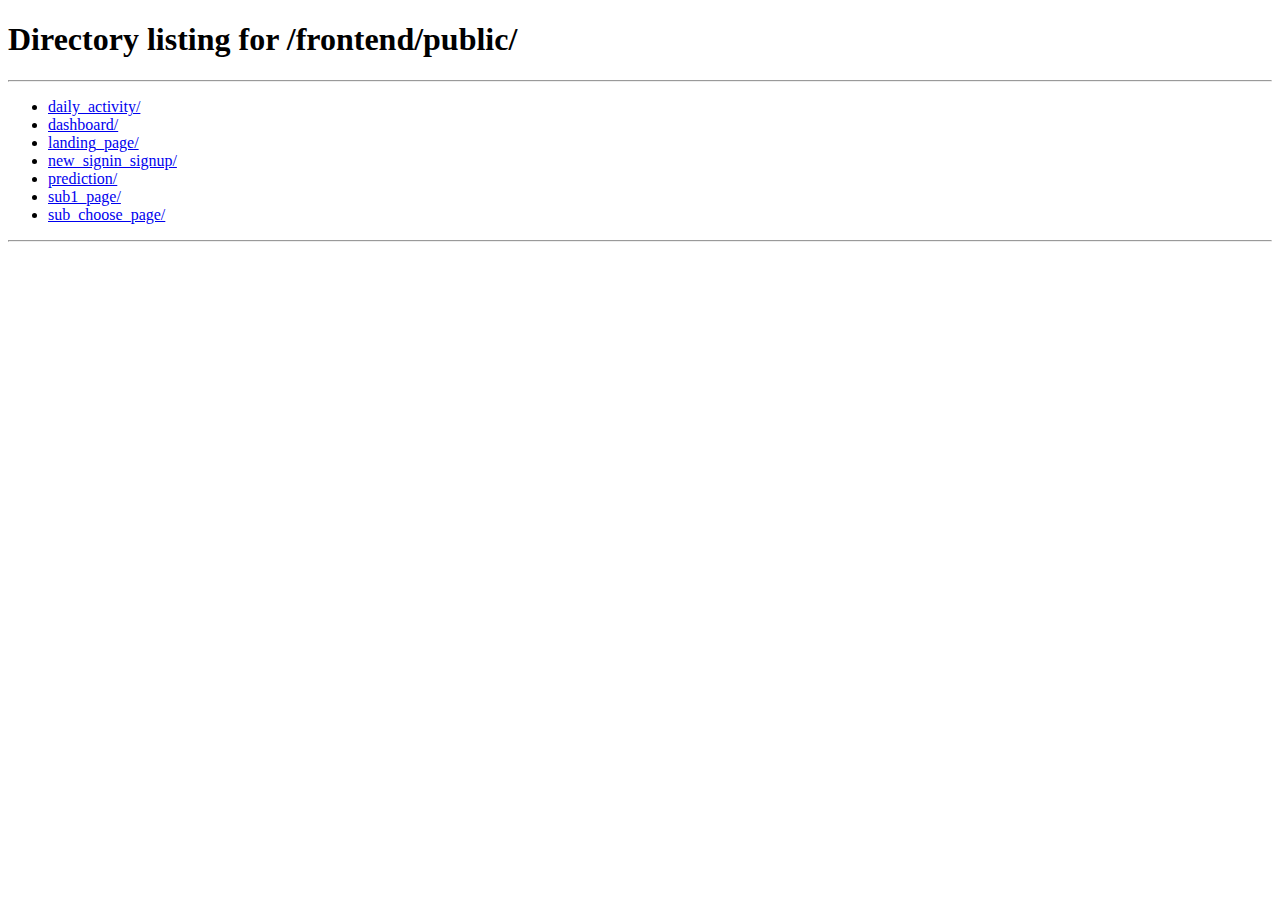
<file: frontend/public/daily_activity/index.html>
<!DOCTYPE html>
<html lang="en">
<head>
  <meta charset="UTF-8" />
  <meta name="viewport" content="width=device-width, initial-scale=1" />
  <title>Today's Activity</title>

  <link href="https://cdn.jsdelivr.net/npm/bootstrap@5.3.5/dist/css/bootstrap.min.css" rel="stylesheet" integrity="sha384-SgOJa3DmI69IUzQ2PVdRZhwQ+dy64/BUtbMJw1MZ8t5HZApcHrRKUc4W0kG879m7" crossorigin="anonymous">
  <link href="https://cdn.jsdelivr.net/npm/bootstrap-icons@1.10.5/font/bootstrap-icons.css" rel="stylesheet">
  <link rel="stylesheet" href="style.css">
</head>
<body>

  <div class="d-flex justify-content-center align-items-center min-vh-100">
    <div class="card">
      <div class="text-center mb-3">
        <h2 class="fw-bold text-primary mb-0">Today's Activity</h2>
      </div>
      
      <p id="currentDate" class="text-center text-muted mb-3"></p>
      <p class="text-center mb-4">Mark your attendance status</p>

      <div id="loadingSpinner" class="text-center py-4 d-none">
        <div class="spinner-border text-primary" role="status">
          <span class="visually-hidden">Loading...</span>
        </div>
        <p class="mt-2">Loading subjects...</p>
      </div>

      <div id="resultContainer" class="alert d-none mb-3">
        <span id="resultMessage"></span>
      </div>

      <div id="subjectBlocksContainer">
        <!-- Subject blocks will be generated here -->
      </div>

      <button id="submitBtn" class="btn gradient-btn w-100 mt-3" disabled>
        Submit Attendance
      </button>
    </div>
  </div>
  
  <script src="https://cdn.jsdelivr.net/npm/bootstrap@5.3.5/dist/js/bootstrap.bundle.min.js" integrity="sha384-k6d4wzSIapyDyv1kpU366/PK5hCdSbCRGRCMv+eplOQJWyd1fbcAu9OCUj5zNLiq" crossorigin="anonymous"></script>
  <script src="index.js"></script>

</body>
</html>
</file>
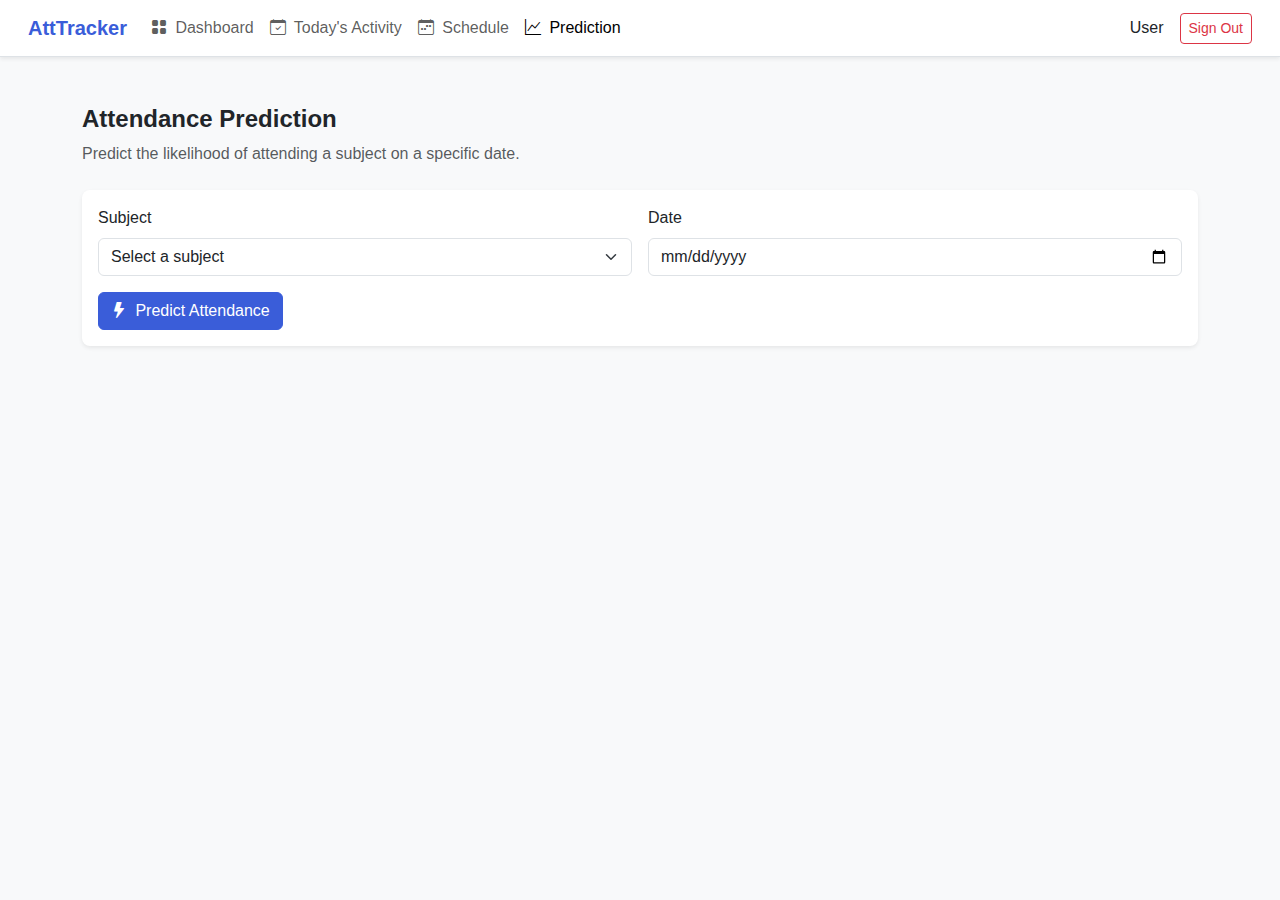
<file: frontend/public/prediction/index.html>
<!DOCTYPE html>
<html lang="en">
<head>
  <meta charset="UTF-8">
  <meta name="viewport" content="width=device-width, initial-scale=1.0">
  <title>Attendance Prediction - AttTracker</title>
  <link href="https://cdn.jsdelivr.net/npm/bootstrap@5.3.5/dist/css/bootstrap.min.css" rel="stylesheet">
  <link rel="stylesheet" href="https://cdn.jsdelivr.net/npm/bootstrap-icons@1.11.3/font/bootstrap-icons.min.css">
  <link rel="stylesheet" href="prediction.css">
</head>
<body>
  <nav class="navbar navbar-expand-lg navbar-light bg-white shadow-sm border-bottom">
    <div class="container-fluid">
      <!-- Brand -->
      <a class="navbar-brand fw-bold" href="#">AttTracker</a>
      
      <!-- Hamburger - Left -->
      <button class="navbar-toggler me-2" type="button" data-bs-toggle="collapse" data-bs-target="#navbarContent" aria-label="Toggle navigation">
        <span class="navbar-toggler-icon"></span>
      </button>

      <!-- Collapsible Menu -->
      <div class="collapse navbar-collapse" id="navbarContent">
        <!-- Navigation links -->
        <ul class="navbar-nav me-auto mb-2 mb-lg-0">
          <li class="nav-item">
            <a class="nav-link" href="../dashboard/dashboard.html"><i class="bi bi-grid-fill me-1"></i> Dashboard</a>
          </li>
          <li class="nav-item">
            <a class="nav-link" href="../daily_activity/index.html"><i class="bi bi-calendar-check me-1"></i> Today's Activity</a>
          </li>
          <li class="nav-item">
            <a class="nav-link" href="#" id="scheduleLink"><i class="bi bi-calendar-week me-1"></i> Schedule</a>
          </li>
          <li class="nav-item">
            <a class="nav-link active" href="#"><i class="bi bi-graph-up me-1"></i> Prediction</a>
          </li>
        </ul>

        <!-- Profile & Sign Out -->
        <div class="d-flex align-items-center">
          <span class="me-3 text-dark" id="username">User</span>
          <button class="btn btn-outline-danger btn-sm" id="signOutBtn">Sign Out</button>
        </div>
      </div>
    </div>
  </nav>

  <div class="container py-5">
    <!-- Prediction Header -->
    <div class="mb-4">
      <h4 class="fw-bold">Attendance Prediction</h4>
      <p class="text-muted">Predict the likelihood of attending a subject on a specific date.</p>
    </div>
    
    <!-- Prediction Form -->
    <div class="card shadow-sm mb-4">
      <div class="card-body">
        <form id="predictionForm">
          <div class="row g-3">
            <div class="col-md-6">
              <label for="subjectSelect" class="form-label">Subject</label>
              <select id="subjectSelect" class="form-select" required>
                <option value="" selected disabled>Select a subject</option>
                <!-- Subject options will be loaded dynamically -->
              </select>
            </div>
            <div class="col-md-6">
              <label for="datePicker" class="form-label">Date</label>
              <input type="date" id="datePicker" class="form-control" required>
            </div>
            <div class="col-12">
              <button type="submit" class="btn btn-primary">
                <i class="bi bi-lightning-fill me-1"></i> Predict Attendance
              </button>
            </div>
          </div>
        </form>
      </div>
    </div>
    
    <!-- Prediction Result (Hidden initially) -->
    <div id="predictionResult" class="card shadow-sm d-none">
      <div class="card-body">
        <h5 class="card-title">Prediction Result</h5>
        <div id="predictionContent"></div>
      </div>
    </div>
  </div>
  
  <!-- Schedule Modal -->
  <div class="modal fade" id="scheduleModal" tabindex="-1" aria-labelledby="scheduleModalLabel" aria-hidden="true">
    <div class="modal-dialog modal-dialog-centered modal-lg">
      <div class="modal-content">
        <div class="modal-header">
          <h5 class="modal-title" id="scheduleModalLabel">My Schedule</h5>
          <button type="button" class="btn-close" data-bs-dismiss="modal" aria-label="Close"></button>
        </div>
        <div class="modal-body">
          <!-- Schedule Loading Indicator -->
          <div id="scheduleLoading" class="text-center py-3">
            <div class="spinner-border text-primary" role="status">
              <span class="visually-hidden">Loading...</span>
            </div>
            <p class="mt-2 text-muted">Loading your schedule...</p>
          </div>
          
          <!-- Schedule Content (populated by JavaScript) -->
          <div id="scheduleContent" class="d-none"></div>
        </div>
        <div class="modal-footer">
          <button type="button" class="btn btn-secondary" data-bs-dismiss="modal">Close</button>
          <a href="../sub_choose_page/index.html" id="manageScheduleBtn" class="btn btn-primary">Manage Schedule</a>
        </div>
      </div>
    </div>
  </div>

  <script src="https://cdn.jsdelivr.net/npm/bootstrap@5.3.5/dist/js/bootstrap.bundle.min.js" integrity="sha384-k6d4wzSIapyDyv1kpU366/PK5hCdSbCRGRCMv+eplOQJWyd1fbcAu9OCUj5zNLiq" crossorigin="anonymous"></script>
  <script src="prediction.js"></script>
</body>
</html>
</file>
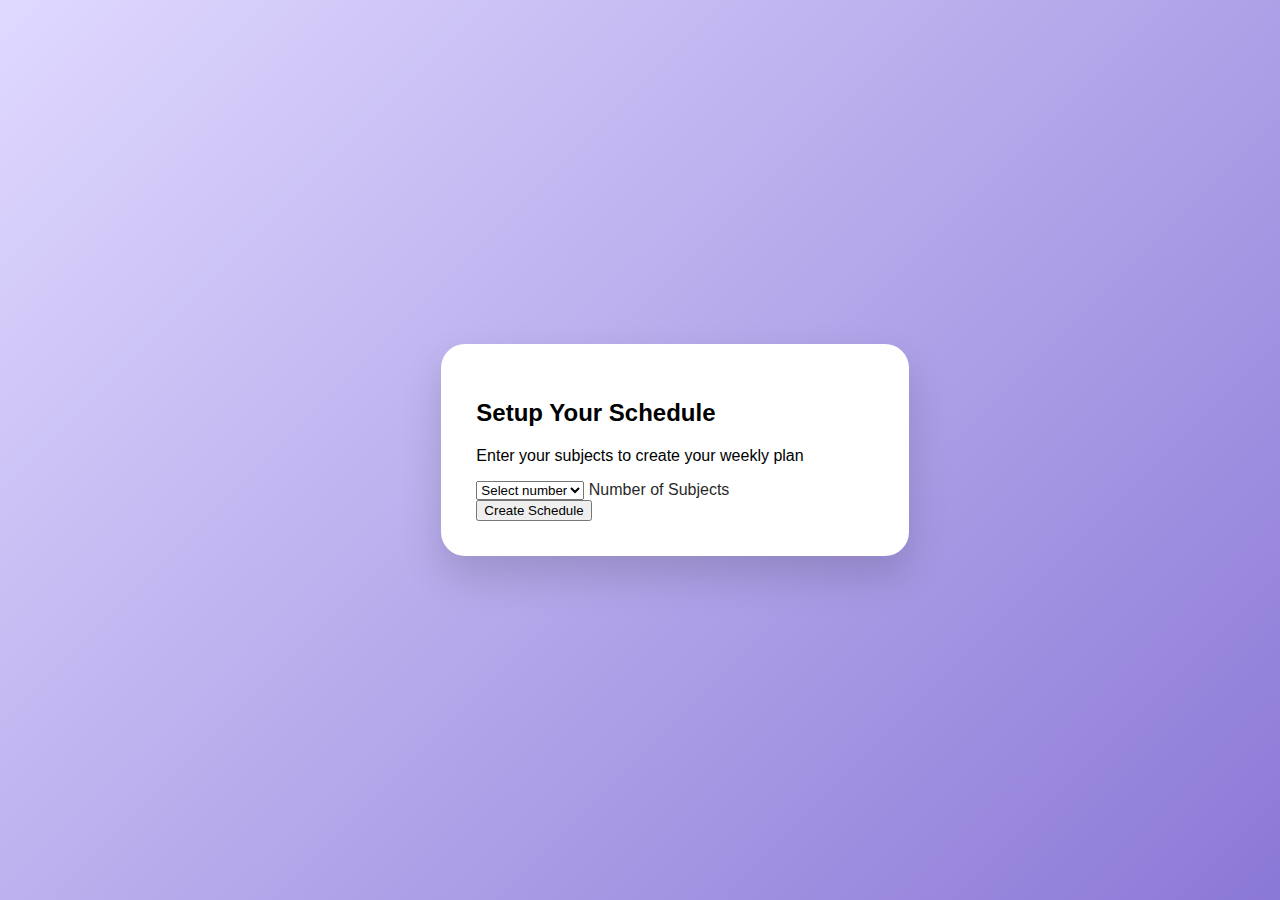
<file: frontend/public/sub_choose_page/index.html>
<!DOCTYPE html>
<html lang="en">
<head>
  <meta charset="UTF-8" />
  <meta name="viewport" content="width=device-width, initial-scale=1" />
  <title>Setup Your Schedule</title>

  <link href="https://cdn.jsdelivr.net/npm/bootstrap@5.3.5/dist/css/bootstrap.min.css" rel="stylesheet" integrity="sha384-SgOJa3DmI69IUzQ2PVdRZhwQ+dy64/BUtbMJw1MZ8t5HZApcHrRKUc4W0kG879m7" crossorigin="anonymous">
  <link href="https://cdn.jsdelivr.net/npm/bootstrap-icons@1.10.5/font/bootstrap-icons.css" rel="stylesheet">
  <link rel="stylesheet" href="style.css">
  
  <style>
    /* Fix for input clickability */
    .form-floating > .form-control {
      z-index: 2;
    }
    
    .form-floating > label {
      z-index: 1;
    }
  </style>
</head>
<body>

  <div class="d-flex justify-content-center align-items-center min-vh-100">
    <div class="card">
      <div class="card-body p-4">
        <h2 class="text-center fw-bold mb-2 text-primary">Setup Your Schedule</h2>
        <p class="text-center text-muted mb-4">Enter your subjects to create your weekly plan</p>

        <form id="scheduleForm">
          <div class="form-floating mb-3">
            <select id="numSubjects" class="form-select" required>
              <option value="" disabled selected>Select number</option>
              <option value="1">1</option>
              <option value="2">2</option>
              <option value="3">3</option>
              <option value="4">4</option>
              <option value="5">5</option>
              <option value="6">6</option>
              <option value="7">7</option>
              <option value="8">8</option>
              <option value="9">9</option>
              <option value="10">10</option>
            </select>
            <label for="numSubjects">Number of Subjects</label>
          </div>

          <div id="subjectsContainer"></div>

          <button type="submit" class="btn btn-primary w-100 mt-3 py-2">Create Schedule</button>
        </form>
      </div>
    </div>
  </div>

  <script src="https://cdn.jsdelivr.net/npm/bootstrap@5.3.5/dist/js/bootstrap.bundle.min.js" integrity="sha384-k6d4wzSIapyDyv1kpU366/PK5hCdSbCRGRCMv+eplOQJWyd1fbcAu9OCUj5zNLiq" crossorigin="anonymous"></script>
  <script src="index.js"></script>
</body>
</html>
</file>
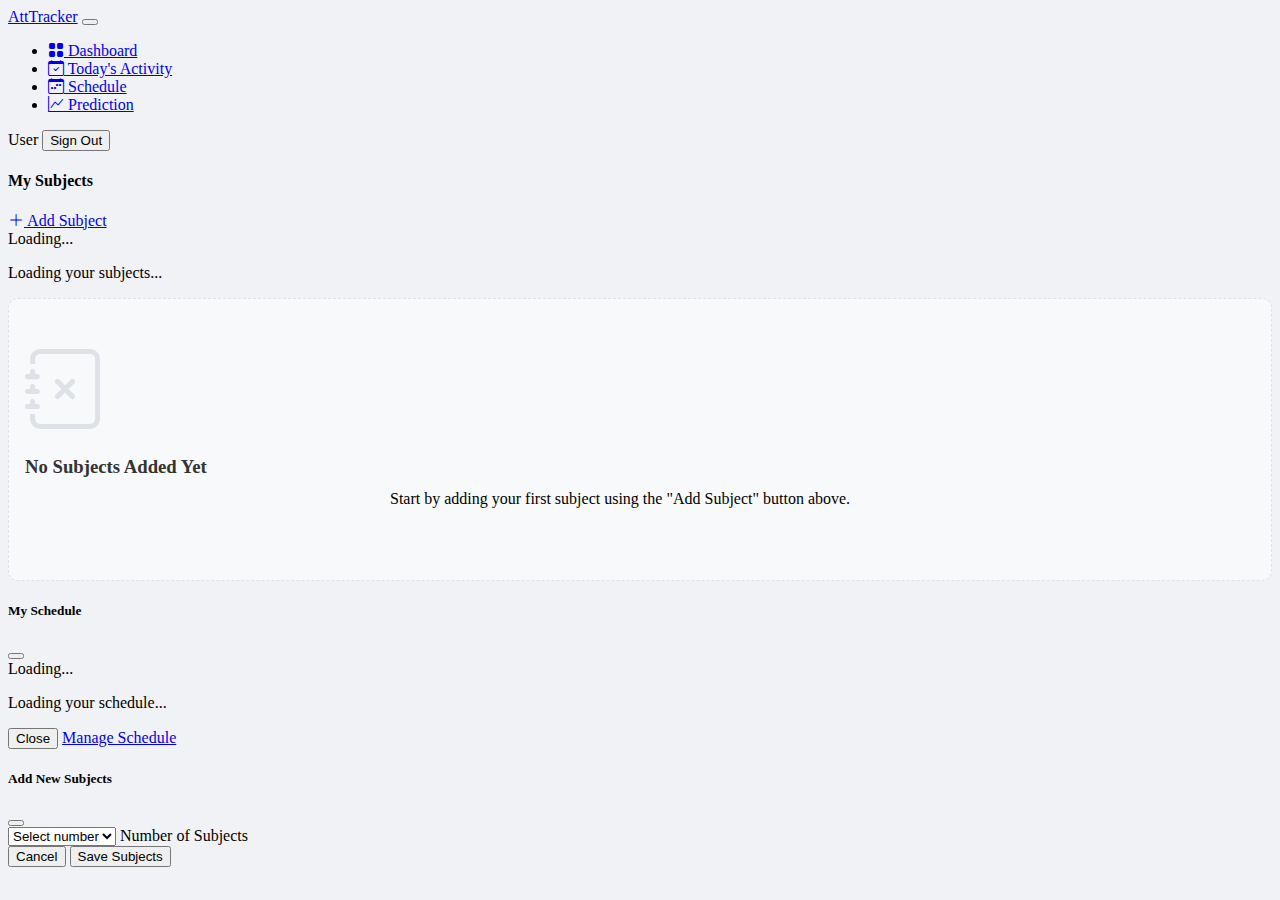
<file: frontend/public/dashboard/dashboard.html>
<!DOCTYPE html>
<html lang="en">
<head>
  <meta charset="UTF-8" />
  <meta name="viewport" content="width=device-width, initial-scale=1.0" />
  <title>AttTracker Dashboard</title>
  <link href="https://cdn.jsdelivr.net/npm/bootstrap@5.3.5/dist/css/bootstrap.min.css" 
  rel="stylesheet" integrity="sha384-SgOJa3DmI69IUzQ2PVdRZhwQ+dy64/BUtbMJw1MZ8t5HZApcHrRKUc4W0kG879m7" crossorigin="anonymous">
  <link href="https://cdn.jsdelivr.net/npm/bootstrap-icons@1.10.5/font/bootstrap-icons.css" rel="stylesheet">
  <link rel="stylesheet" href="dashboard.css">
</head>
<body>
  <nav class="navbar navbar-expand-lg navbar-light bg-white shadow-sm border-bottom">
    <div class="container-fluid">
      <!-- Brand -->
      <a class="navbar-brand fw-bold" href="#">AttTracker</a>
      
      <!-- Hamburger - Left -->
      <button class="navbar-toggler me-2" type="button" data-bs-toggle="collapse" data-bs-target="#navbarContent" aria-label="Toggle navigation">
        <span class="navbar-toggler-icon"></span>
      </button>

      <!-- Collapsible Menu -->
      <div class="collapse navbar-collapse" id="navbarContent">
        <!-- Navigation links -->
        <ul class="navbar-nav me-auto mb-2 mb-lg-0">
          <li class="nav-item">
            <a class="nav-link active" href="#"><i class="bi bi-grid-fill me-1"></i> Dashboard</a>
          </li>
          <li class="nav-item">
            <a class="nav-link" href="../daily_activity/index.html"><i class="bi bi-calendar-check me-1"></i> Today's Activity</a>
          </li>
          <li class="nav-item">
            <a class="nav-link" href="#" id="scheduleLink"><i class="bi bi-calendar-week me-1"></i> Schedule</a>
          </li>
          <li class="nav-item">
            <a class="nav-link" href="../prediction/index.html"><i class="bi bi-graph-up me-1"></i> Prediction</a>
          </li>
        </ul>

        <!-- Profile & Sign Out -->
        <div class="d-flex align-items-center">
          <span class="me-3 text-dark" id="username">User</span>
          <button class="btn btn-outline-danger btn-sm" id="signOutBtn">Sign Out</button>
        </div>
      </div>
    </div>
  </nav>

  <div class="container py-5">
    <!-- Dashboard Header -->
    <div class="d-flex justify-content-between align-items-center mb-4">
      <h4 class="fw-bold">My Subjects</h4>
      <a href="#" class="btn btn-primary" data-bs-toggle="modal" data-bs-target="#addSubjectModal"><i class="bi bi-plus-lg me-1"></i> Add Subject</a>
    </div>
    
    <!-- Loading Indicator -->
    <div id="loadingIndicator" class="text-center py-5">
      <div class="spinner-border text-primary" role="status">
        <span class="visually-hidden">Loading...</span>
      </div>
      <p class="mt-2 text-muted">Loading your subjects...</p>
    </div>
    
    <!-- Empty State (shown when no subjects) -->
    <div id="emptyState" class="text-center py-5 d-none">
      <i class="bi bi-journal-x empty-icon"></i>
      <h3>No Subjects Added Yet</h3>
      <p class="text-muted">Start by adding your first subject using the "Add Subject" button above.</p>
    </div>
    
    <!-- Subject Grid (populated by JavaScript) -->
    <div id="subjectGrid" class="subject-grid d-none"></div>
  </div>
  
  <!-- Schedule Modal -->
  <div class="modal fade" id="scheduleModal" tabindex="-1" aria-labelledby="scheduleModalLabel" aria-hidden="true">
    <div class="modal-dialog modal-dialog-centered modal-lg">
      <div class="modal-content">
        <div class="modal-header">
          <h5 class="modal-title" id="scheduleModalLabel">My Schedule</h5>
          <button type="button" class="btn-close" data-bs-dismiss="modal" aria-label="Close"></button>
        </div>
        <div class="modal-body">
          <!-- Schedule Loading Indicator -->
          <div id="scheduleLoading" class="text-center py-3">
            <div class="spinner-border text-primary" role="status">
              <span class="visually-hidden">Loading...</span>
            </div>
            <p class="mt-2 text-muted">Loading your schedule...</p>
          </div>
          
          <!-- Schedule Content (populated by JavaScript) -->
          <div id="scheduleContent" class="d-none"></div>
        </div>
        <div class="modal-footer">
          <button type="button" class="btn btn-secondary" data-bs-dismiss="modal">Close</button>
          <a href="../sub_choose_page/index.html" id="manageScheduleBtn" class="btn btn-primary">Manage Schedule</a>
        </div>
      </div>
    </div>
  </div>

  <!-- Add Subject Modal -->
  <div class="modal fade" id="addSubjectModal" tabindex="-1" aria-labelledby="addSubjectModalLabel" aria-hidden="true">
    <div class="modal-dialog">
      <div class="modal-content">
        <div class="modal-header">
          <h5 class="modal-title" id="addSubjectModalLabel">Add New Subjects</h5>
          <button type="button" class="btn-close" data-bs-dismiss="modal" aria-label="Close"></button>
        </div>
        <div class="modal-body">
          <form id="addSubjectForm">
            <div class="form-floating mb-3">
              <select id="numSubjects" class="form-select" required>
                <option value="" disabled selected>Select number</option>
                <option value="1">1</option>
                <option value="2">2</option>
                <option value="3">3</option>
                <option value="4">4</option>
                <option value="5">5</option>
                <option value="6">6</option>
                <option value="7">7</option>
                <option value="8">8</option>
                <option value="9">9</option>
                <option value="10">10</option>
              </select>
              <label for="numSubjects">Number of Subjects</label>
            </div>
            <div id="subjectsContainer"></div>
          </form>
        </div>
        <div class="modal-footer">
          <button type="button" class="btn btn-secondary" data-bs-dismiss="modal">Cancel</button>
          <button type="button" id="saveSubjectsBtn" class="btn btn-primary">Save Subjects</button>
        </div>
      </div>
    </div>
  </div>
  <!-- End Add Subject Modal -->

  <script src="https://cdn.jsdelivr.net/npm/bootstrap@5.3.5/dist/js/bootstrap.bundle.min.js" integrity="sha384-k6d4wzSIapyDyv1kpU366/PK5hCdSbCRGRCMv+eplOQJWyd1fbcAu9OCUj5zNLiq" crossorigin="anonymous"></script>
  <script src="dashboard.js"></script>
</body>
</html>
</file>
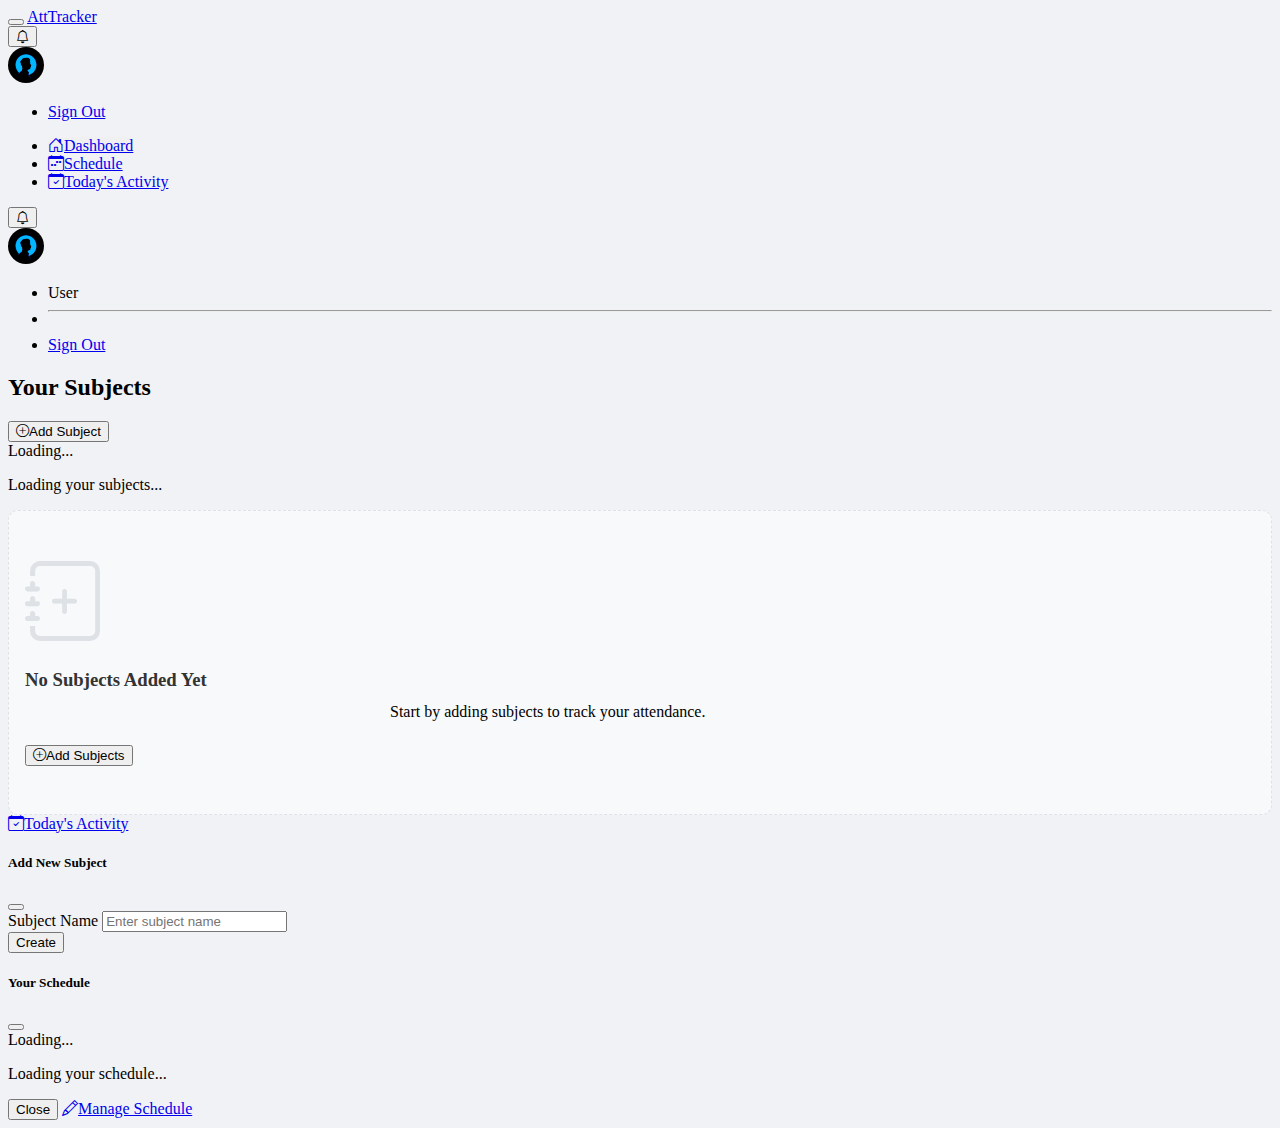
<file: frontend/public/dashboard/dashborad.html>
<!DOCTYPE html>
<html lang="en">
<head>
  <meta charset="UTF-8" />
  <meta name="viewport" content="width=device-width, initial-scale=1.0" />
  <title>AttTracker Dashboard</title>
  <link href="https://cdn.jsdelivr.net/npm/bootstrap@5.3.5/dist/css/bootstrap.min.css" 
  rel="stylesheet" integrity="sha384-SgOJa3DmI69IUzQ2PVdRZhwQ+dy64/BUtbMJw1MZ8t5HZApcHrRKUc4W0kG879m7" crossorigin="anonymous">
  <link href="https://cdn.jsdelivr.net/npm/bootstrap-icons@1.10.5/font/bootstrap-icons.css" rel="stylesheet">
  <link rel="stylesheet" href="dashboard.css">
</head>
<body>
  <nav class="navbar navbar-expand-lg navbar-light bg-white shadow-sm border-bottom">
    <div class="container-fluid">
      <!-- Hamburger - Left -->
      <button class="navbar-toggler me-2" type="button" data-bs-toggle="collapse" data-bs-target="#navbarContent" aria-label="Toggle navigation">
        <span class="navbar-toggler-icon"></span>
      </button>

      <!-- Logo -->
      <a class="navbar-brand" href="#">AttTracker</a>

      <!-- Profile & Icons - Top right always visible -->
      <div class="d-flex align-items-center ms-auto d-lg-none">
        <button class="btn btn-link text-dark p-0 me-3" title="Notifications" aria-label="Notifications">
          <i class="bi bi-bell"></i>
        </button>
        <div class="dropdown">
          <img src="profile.jpg" alt="Profile" class="profile-img dropdown-toggle" data-bs-toggle="dropdown" />
          <ul class="dropdown-menu dropdown-menu-end">
            <li><a class="dropdown-item" href="../landing_page/index.html">Sign Out</a></li>
          </ul>
        </div>
      </div>

      <!-- Collapsible Menu -->
      <div class="collapse navbar-collapse mt-3 mt-lg-0" id="navbarContent">
        <!-- Navigation links -->
        <ul class="navbar-nav me-auto mb-2 mb-lg-0">
          <li class="nav-item">
            <a class="nav-link active" href="#">
              <i class="bi bi-house-door me-1"></i>Dashboard
            </a>
          </li>
          <li class="nav-item">
            <a class="nav-link" href="#" id="scheduleLink">
              <i class="bi bi-calendar-week me-1"></i>Schedule
            </a>
          </li>
          <li class="nav-item">
            <a class="nav-link" href="../daily_activity/index.html">
              <i class="bi bi-calendar-check me-1"></i>Today's Activity
            </a>
          </li>
        </ul>

        <!-- Profile & Icon for larger screens -->
        <div class="d-none d-lg-flex align-items-center gap-3 ms-auto">
          <button class="btn btn-link text-dark p-0" title="Notifications" aria-label="Notifications">
            <i class="bi bi-bell"></i>
          </button>
          <div class="dropdown">
            <img src="profile.jpg" alt="Profile" class="profile-img dropdown-toggle" data-bs-toggle="dropdown" />
            <ul class="dropdown-menu dropdown-menu-end">
              <li><span class="dropdown-item" id="username">User</span></li>
              <li><hr class="dropdown-divider"></li>
              <li><a class="dropdown-item" href="#" id="signOutBtn">Sign Out</a></li>
            </ul>
          </div>
        </div>
      </div>
    </div>
  </nav>

  <div class="container py-5">
    <div class="d-flex justify-content-between align-items-center mb-4">
      <h2 class="mb-0">Your Subjects</h2>
      <button id="addSubjectBtn" class="btn btn-primary">
        <i class="bi bi-plus-circle me-1"></i>Add Subject
      </button>
    </div>

    <!-- Loading indicator -->
    <div id="loadingIndicator" class="text-center py-5">
      <div class="spinner-border text-primary" role="status">
        <span class="visually-hidden">Loading...</span>
      </div>
      <p class="mt-2">Loading your subjects...</p>
    </div>

    <!-- Empty State -->
    <div id="emptyState" class="text-center py-5 d-none">
      <div class="mb-4">
        <i class="bi bi-journal-plus empty-icon"></i>
      </div>
      <h3>No Subjects Added Yet</h3>
      <p class="text-muted">Start by adding subjects to track your attendance.</p>
      <button id="emptyStateAddBtn" class="btn btn-primary mt-3">
        <i class="bi bi-plus-circle me-2"></i>Add Subjects
      </button>
    </div>

    <!-- Subject Grid - No static content here, will be filled by JavaScript -->
    <div id="subjectGrid" class="subject-grid d-none"></div>

    <!-- Today's Activity Card -->
    <div class="text-center mt-5" id="todayActivity">
      <a href="../daily_activity/index.html" class="btn btn-lg btn-primary">
        <i class="bi bi-calendar-check me-2"></i>Today's Activity
      </a>
    </div>
  </div>

  <!-- Add Subject Modal -->
  <div class="modal fade" id="subjectModal" tabindex="-1" aria-labelledby="subjectModalLabel" aria-hidden="true">
    <div class="modal-dialog">
      <div class="modal-content">
        <div class="modal-header">
          <h5 class="modal-title" id="subjectModalLabel">Add New Subject</h5>
          <button type="button" class="btn-close" data-bs-dismiss="modal" aria-label="Close"></button>
        </div>
        <div class="modal-body">
          <form id="createSubjectForm">
            <div class="mb-3">
              <label for="newSubjectInput" class="form-label">Subject Name</label>
              <input type="text" class="form-control" id="newSubjectInput" placeholder="Enter subject name" required>
            </div>
            <div class="d-grid">
              <button type="submit" class="btn btn-primary" id="createSubjectBtn">Create</button>
            </div>
          </form>
        </div>
      </div>
    </div>
  </div>

  <!-- Schedule Modal -->
  <div class="modal fade" id="scheduleModal" tabindex="-1" aria-labelledby="scheduleModalLabel" aria-hidden="true">
    <div class="modal-dialog modal-lg">
      <div class="modal-content">
        <div class="modal-header">
          <h5 class="modal-title" id="scheduleModalLabel">Your Schedule</h5>
          <button type="button" class="btn-close" data-bs-dismiss="modal" aria-label="Close"></button>
        </div>
        <div class="modal-body">
          <div id="scheduleLoading" class="text-center py-3">
            <div class="spinner-border text-primary" role="status">
              <span class="visually-hidden">Loading...</span>
            </div>
            <p class="mt-2">Loading your schedule...</p>
          </div>
          <div id="scheduleContent" class="d-none">
            <!-- Schedule content will be loaded here -->
          </div>
        </div>
        <div class="modal-footer">
          <button type="button" class="btn btn-secondary" data-bs-dismiss="modal">Close</button>
          <a href="../sub_choose_page/index.html" class="btn btn-primary" id="manageScheduleBtn">
            <i class="bi bi-pencil me-1"></i>Manage Schedule
          </a>
        </div>
      </div>
    </div>
  </div>

  <script src="https://cdn.jsdelivr.net/npm/bootstrap@5.3.5/dist/js/bootstrap.bundle.min.js" integrity="sha384-k6d4wzSIapyDyv1kpU366/PK5hCdSbCRGRCMv+eplOQJWyd1fbcAu9OCUj5zNLiq" crossorigin="anonymous"></script>
  <script src="dashboard.js"></script>
</body>
</html>
</file>
<file: frontend/public/daily_activity/style.css>
body {
  background: linear-gradient(135deg, #a78bfa, #3b82f6);
  min-height: 100vh;
  font-family: 'Segoe UI', Tahoma, Geneva, Verdana, sans-serif;
}

.card {
  max-width: 500px;
  width: 100%;
  padding: 20px;
  border-radius: 16px;
  box-shadow: 0 10px 30px rgba(0, 0, 0, 0.1);
  background-color: white;
  border: none;
}

.gradient-btn {
  background: linear-gradient(to right, #8b5cf6, #6366f1);
  color: white;
  border: none;
  border-radius: 8px;
  padding: 12px 24px;
  font-weight: 600;
  transition: all 0.3s ease;
}

.gradient-btn:hover {
  transform: translateY(-2px);
  box-shadow: 0 4px 12px rgba(99, 102, 241, 0.4);
}

.gradient-btn:active {
  transform: translateY(0);
}

.subject-block {
  background-color: #f9fafb;
  border-radius: 12px;
  padding: 15px;
  margin-bottom: 15px;
  box-shadow: 0 2px 6px rgba(0, 0, 0, 0.05);
  transition: all 0.2s ease;
  position: relative;
}

.subject-block:hover {
  box-shadow: 0 4px 8px rgba(0, 0, 0, 0.1);
}

.subject-block.changed {
  background-color: #fff7ed;
  border: 1px solid #fdba74;
}

.subject-title {
  font-weight: 600;
  color: #4b5563;
  margin-bottom: 12px;
  font-size: 1.1rem;
  border-left: 4px solid #8b5cf6;
  padding-left: 10px;
}

.radio-group {
  margin-top: 5px;
}

.form-check-input[type="radio"] {
  cursor: pointer;
}

.form-check-input[type="radio"]:checked {
  background-color: #8b5cf6;
  border-color: #8b5cf6;
}

.form-check-inline {
  margin-right: 1rem;
  padding: 6px 10px;
  border-radius: 8px;
  transition: all 0.2s ease;
}

.form-check-inline:hover {
  background-color: #f5f3ff;
}

.form-check-label {
  cursor: pointer;
}

.status-badge {
  display: inline-block;
  font-size: 0.75rem;
  padding: 5px 10px;
}

.status-badge i {
  margin-right: 4px;
}

.status-change-alert {
  color: #b91c1c;
  font-style: italic;
  padding: 4px 0;
}

.btn-update {
  background: linear-gradient(to right, #f59e0b, #d97706);
}

.btn-update:hover {
  box-shadow: 0 4px 12px rgba(217, 119, 6, 0.4);
}

.alert-success {
  background-color: #ecfdf5;
  color: #065f46;
  border-color: #a7f3d0;
}

.alert-info {
  background-color: #eff6ff;
  color: #1e40af;
  border-color: #bfdbfe;
}

.text-success {
  color: #10b981 !important;
}

.text-danger {
  color: #ef4444 !important;
}

.text-warning {
  color: #f59e0b !important;
}

.saved-status {
  font-size: 0.8rem;
  margin-bottom: 10px;
  color: #6b7280;
}
</file>
<file: frontend/public/prediction/prediction.css>
/* Prediction Page Styles */
body {
  background-color: #f8f9fa;
  font-family: 'Segoe UI', Tahoma, Geneva, Verdana, sans-serif;
}

.navbar {
  padding: 0.5rem 1rem;
}

.navbar-brand {
  font-weight: 700;
  color: #3a5dd9;
}

.card {
  border-radius: 0.5rem;
  border: none;
}

.btn-primary {
  background-color: #3a5dd9;
  border-color: #3a5dd9;
}

.btn-primary:hover {
  background-color: #2c49b5;
  border-color: #2c49b5;
}

/* Prediction Results Styling */
#predictionResult {
  transition: all 0.3s ease;
}

.prediction-success {
  background-color: #d7f9e9;
  border-left: 5px solid #10b981;
  padding: 1rem;
  border-radius: 0.5rem;
}

.prediction-warning {
  background-color: #fef5d3;
  border-left: 5px solid #f59e0b;
  padding: 1rem;
  border-radius: 0.5rem;
}

.prediction-info {
  display: flex;
  align-items: center;
  margin-bottom: 0.5rem;
}

.prediction-info i {
  font-size: 1.5rem;
  margin-right: 0.75rem;
}

.prediction-confidence {
  margin-top: 1rem;
  font-size: 0.9rem;
  color: #64748b;
}

/* Loading spinner */
.spinner-border {
  width: 1.5rem;
  height: 1.5rem;
  border-width: 0.2em;
}
</file>
<file: frontend/public/sub_choose_page/style.css>
body {
    margin: 0;
    padding: 0;
    font-family: 'Segoe UI', sans-serif;
    background: linear-gradient(-45deg, #a084ee, #f4f2ff, #6f58c9, #e0d9ff);
    background-size: 400% 400%;
    animation: gradientBG 10s ease infinite;
    min-height: 100vh;
    display: flex;
    align-items: center;
    justify-content: center;
  }

  @keyframes gradientBG {
    0% { background-position: 0% 50%; }
    50% { background-position: 100% 50%; }
    100% { background-position: 0% 50%; }
  }

  .card {
    max-width: 600px;
    width: 100%;
    padding: 35px;
    border: none;
    border-radius: 1.5rem;
    background: white;
    box-shadow: 0 20px 40px rgba(0, 0, 0, 0.15);
    transition: all 0.3s ease-in-out;
  }

  .card:hover {
    transform: scale(1.02);
    box-shadow: 0 25px 60px rgba(0, 0, 0, 0.2);
  }

  .gradient-btn {
    background: linear-gradient(90deg, #a084ee, #6f58c9);
    color: white;
    border: none;
    padding: 12px;
    border-radius: 10px;
    font-weight: 600;
    transition: all 0.3s ease;
  }

  .gradient-btn:hover {
    background: linear-gradient(90deg, #6f58c9, #a084ee);
    transform: scale(1.03);
  }

  .fade-in {
    animation: fadeIn 0.5s ease-in-out;
  }

  @keyframes fadeIn {
    from {opacity: 0; transform: translateY(15px);}
    to {opacity: 1; transform: translateY(0);}
  }

  .form-floating .form-control {
    border-radius: 10px;
    z-index: 2;
    cursor: text;
  }

  .form-floating > label {
    z-index: 1;
  }

  .input-icon {
    position: relative;
  }

  .input-icon i {
    position: absolute;
    left: 10px;
    top: 50%;
    transform: translateY(-50%);
    color: #495057;
    z-index: 2;
  }

  .input-icon input {
    padding-left: 2.5rem;
    z-index: 1;
  }

  .form-floating label {
    z-index: 3;
    pointer-events: none;
  }

  .form-floating>.form-control:focus~label,
  .form-floating>.form-control:not(:placeholder-shown)~label {
    opacity: 0.65;
    transform: scale(0.85) translateY(-0.5rem) translateX(0.15rem);
  }

  /* Fix for form spacing and interaction */
  #scheduleForm {
    position: relative;
    z-index: 10;
  }

  /* Make sure inputs are visible and clickable */
  input, select {
    position: relative;
    z-index: 5;
    opacity: 1 !important;
  }

  /* Fix for bootstrap floating labels */
  .form-floating > .form-control:focus ~ label,
  .form-floating > .form-control:not(:placeholder-shown) ~ label,
  .form-floating > .form-select ~ label {
    opacity: 0.85;
    transform: scale(0.85) translateY(-0.5rem) translateX(0.15rem);
  }
</file>
<file: frontend/public/dashboard/dashboard.css>
body {
  background-color: #f0f2f5;
}

.nav-link.active {
    background-color: #f0f0f0;
    border-radius: 5px;
    font-weight: 500;
  }
  .profile-img {
    width: 36px;
    height: 36px;
    border-radius: 50%;
    object-fit: cover;
    cursor: pointer;
  }

  .subject-grid {
    display: grid;
    grid-template-columns: repeat(auto-fill, minmax(260px, 1fr));
    gap: 20px;
  }

  .subject-card {
    display: block;
    text-decoration: none;
    color: inherit;
    transition: transform 0.2s, box-shadow 0.2s;
    height: 100%;
  }

  .subject-card:hover {
    transform: translateY(-5px);
    box-shadow: 0 10px 20px rgba(0, 0, 0, 0.1);
  }

  .subject-icon {
    margin-bottom: 15px;
  }

  .subject-icon i {
    font-size: 2.5rem;
  }

  .subject-good {
    background-color: #edf7ed;
    border-left: 4px solid #4caf50;
  }

  .subject-warning {
    background-color: #fff8e6;
    border-left: 4px solid #ffb74d;
  }

  .subject-danger {
    background-color: #feebeb;
    border-left: 4px solid #f44336;
  }

  .subject-sub1 {
    background-color: #e6f3ff;
    color: #004080;
  }

  .subject-sub2 {
    background-color: #eefae6;
    color: #14532d;
  }

  .subject-sub3 {
    background-color: #fff8dc;
    color: #a16207;
  }

  .subject-sub4 {
    background-color: #fce4ec;
    color: #8e0038;
  }

  .subject-sub5 {
    background-color: #f2f0fc;
    color: #1e40af;
  }

  .custom-calendar {
    position: relative;
    width: 50px;
    height: 50px;
    margin: 0 auto 0.5rem;
    background-color: #0d6efd;
    color: white;
    border-radius: 8px;
    display: flex;
    align-items: center;
    justify-content: center;
  }

  .calendar-day-number {
    font-size: 1.5rem;
    font-weight: 700;
  }

  .attendance-indicator {
    margin-top: 15px;
  }

  .attendance-percentage {
    font-size: 1.75rem;
    font-weight: bold;
  }

  .attendance-details {
    font-size: 0.9rem;
    color: #6c757d;
  }

  .subject-good .attendance-percentage {
    color: #4caf50;
  }

  .subject-warning .attendance-percentage {
    color: #ff9800;
  }

  .subject-danger .attendance-percentage {
    color: #f44336;
  }

  .empty-icon {
    display: block;
    font-size: 5rem;
    color: #dee2e6;
    margin-bottom: 1rem;
  }

  #emptyState {
    background-color: #f8f9fa;
    border-radius: 10px;
    padding: 3rem 1rem;
    border: 1px dashed #dee2e6;
  }

  #emptyState h3 {
    color: #333;
    margin-bottom: 0.75rem;
  }

  #emptyState p {
    max-width: 500px;
    margin: 0 auto 1.5rem;
  }

  /* Animation for loading state */
  @keyframes pulse {
    0% { opacity: 0.6; }
    50% { opacity: 1; }
    100% { opacity: 0.6; }
  }

  .loading {
    animation: pulse 1.5s infinite;
  }

  /* Responsive adjustments */
  @media (max-width: 576px) {
    .subject-grid {
      grid-template-columns: 1fr;
    }
  }

  /* Card container for subject and remove button */
  .subject-card-container {
    position: relative;
    margin-bottom: 10px;
  }

  .subject-card-container .remove-subject-btn {
    position: absolute;
    bottom: 10px;
    right: 10px;
    display: none;
    z-index: 10;
    font-size: 0.8rem;
    padding: 0.25rem 0.5rem;
  }

  .subject-card-container:hover .remove-subject-btn {
    display: inline-block;
  }
</file>
